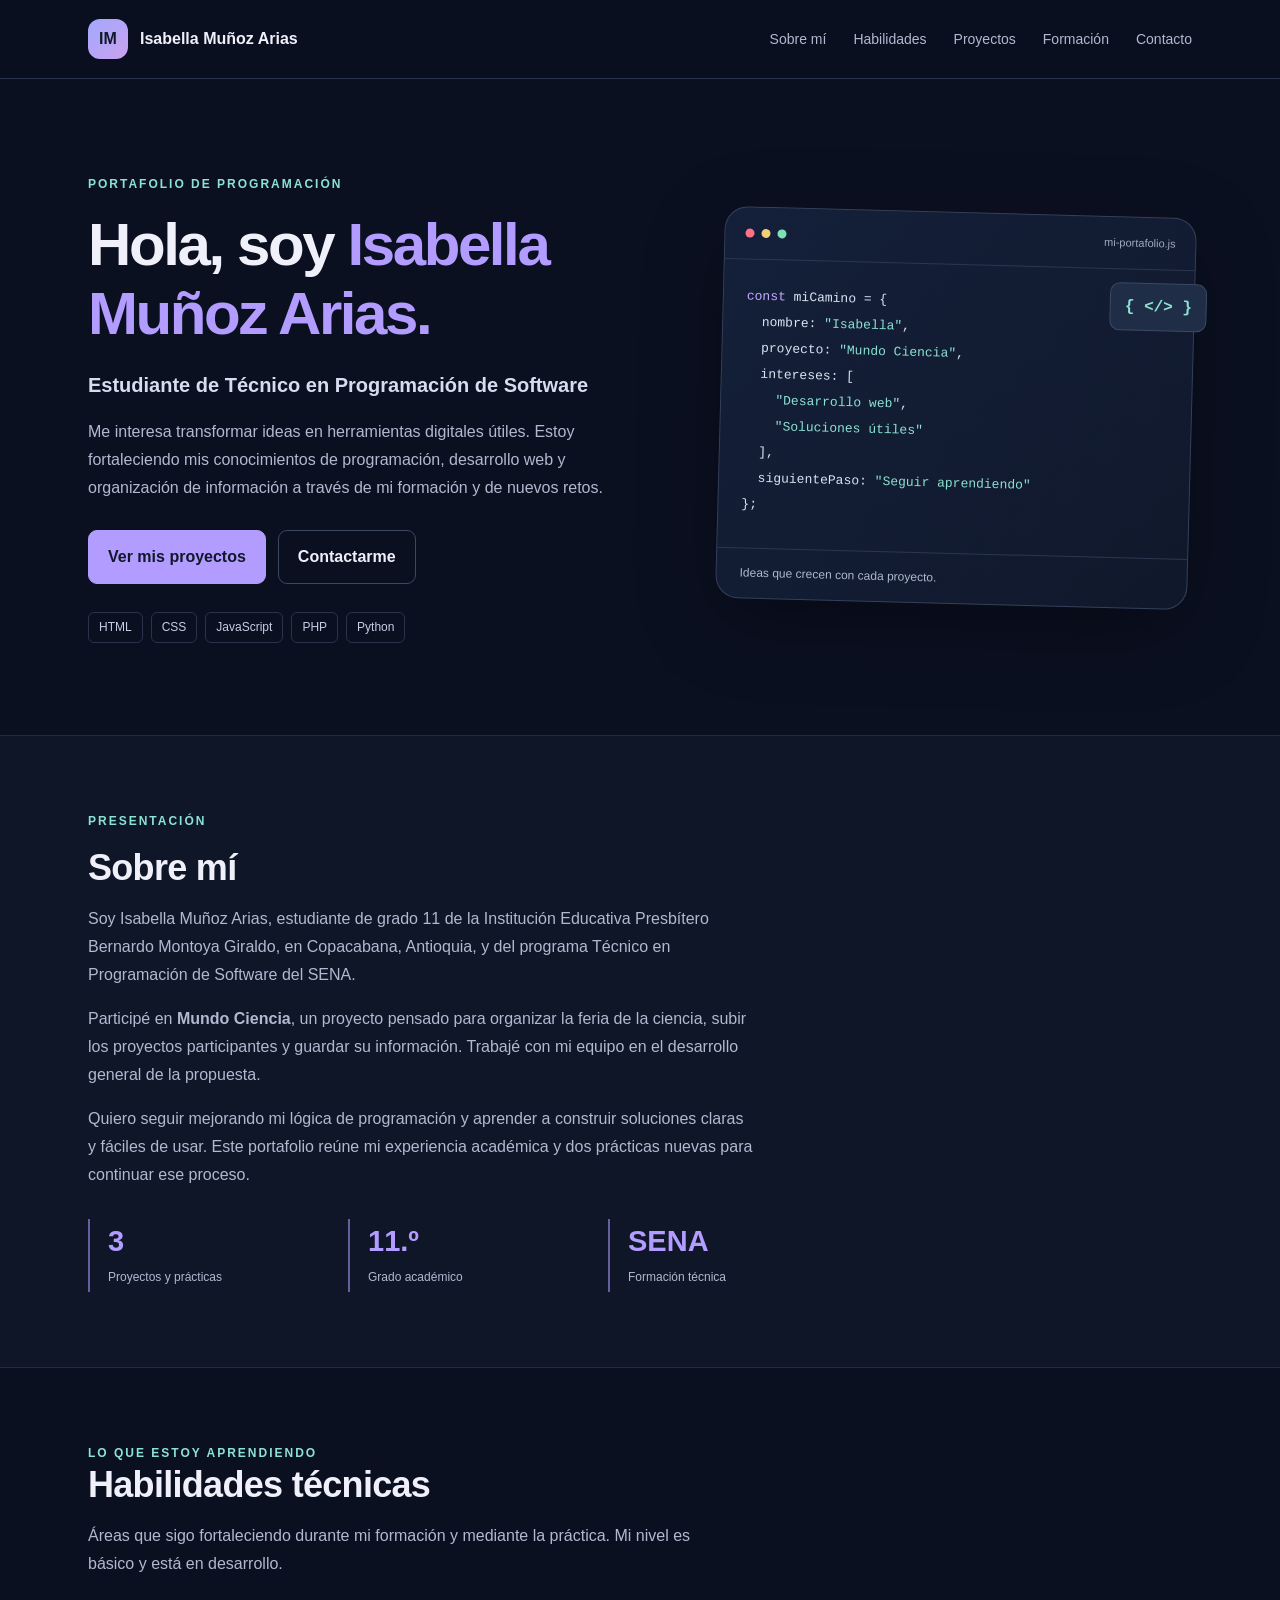
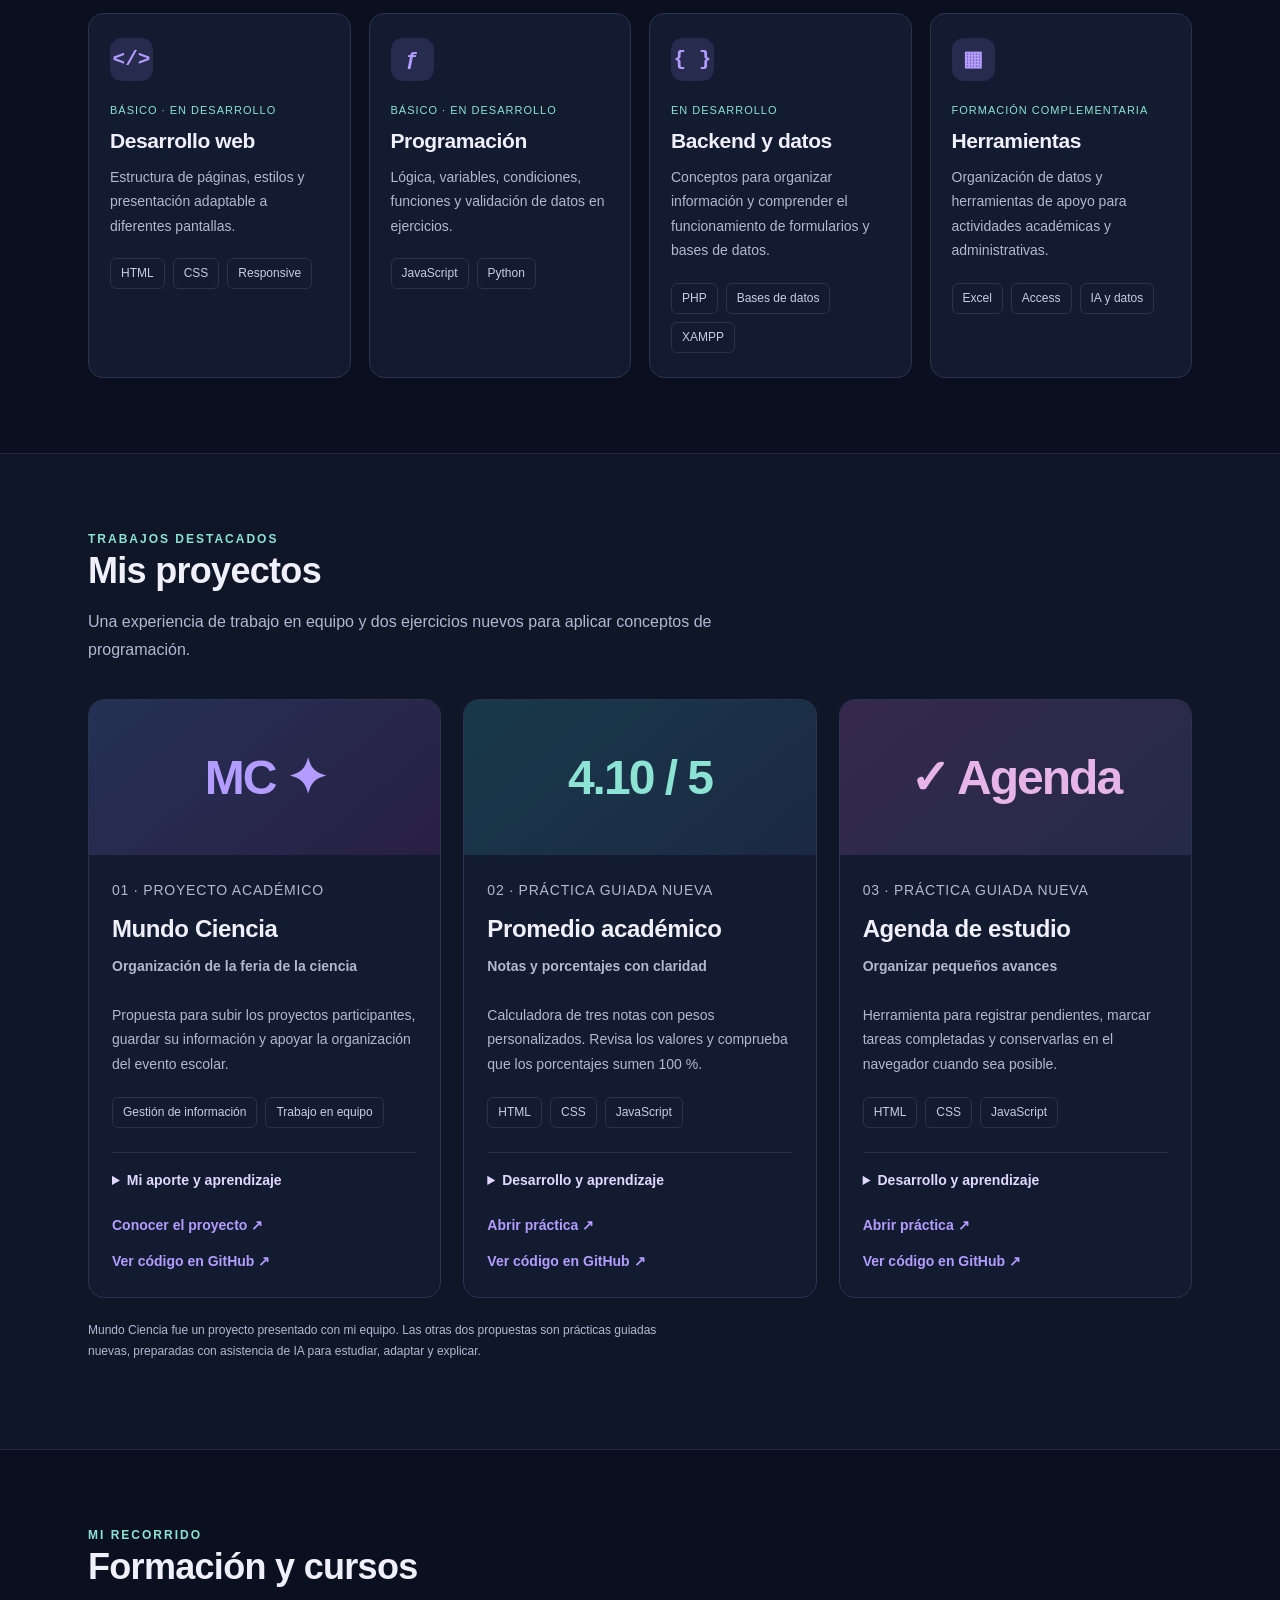
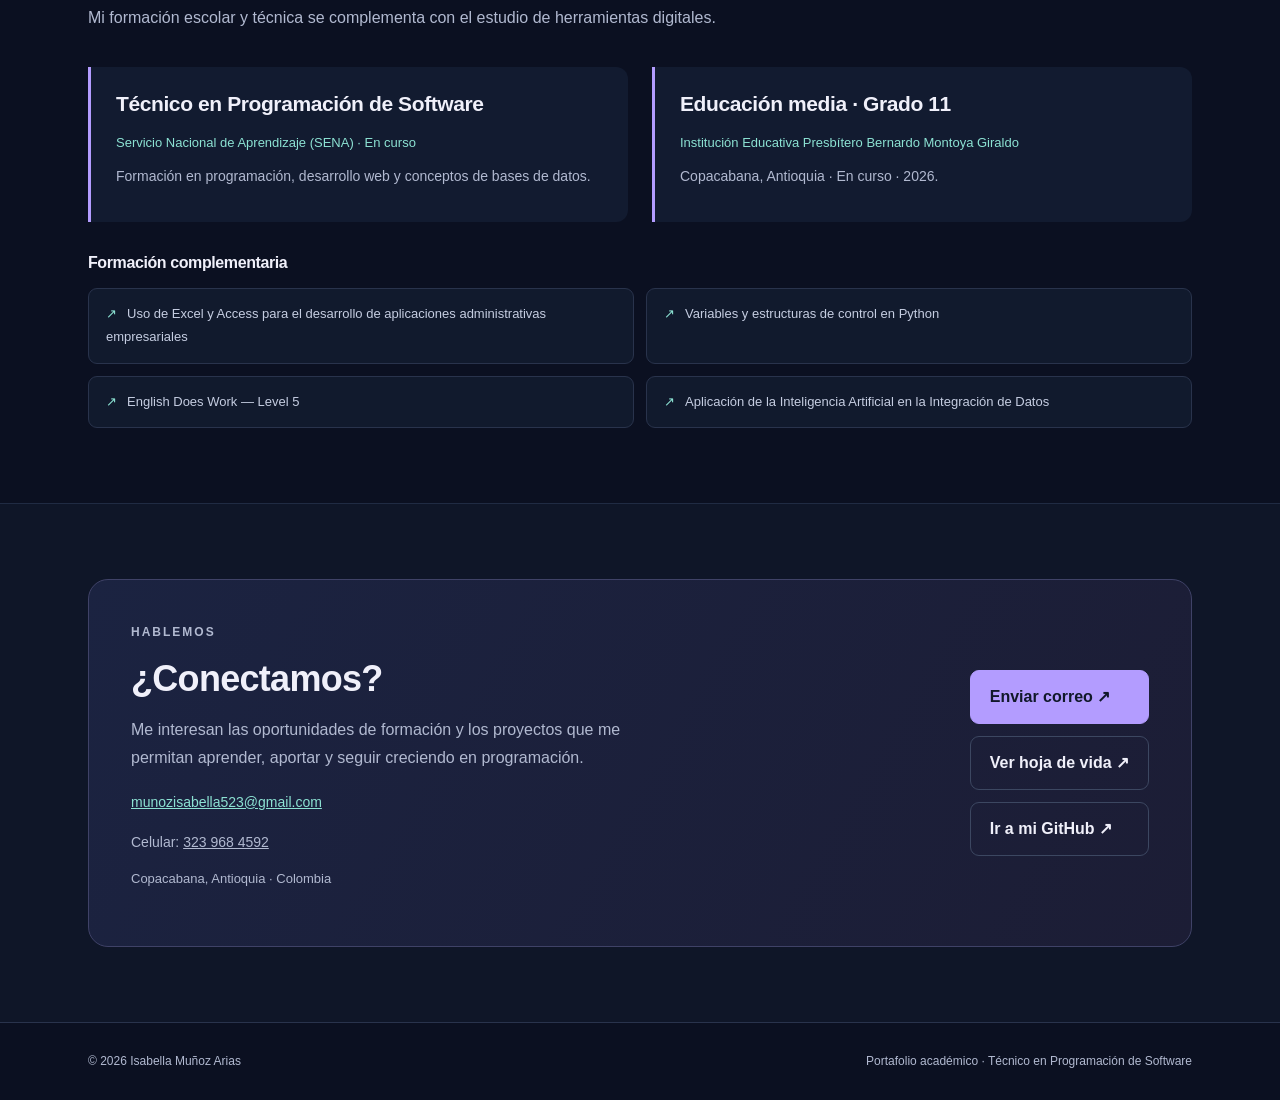
<file: index.html>
<!doctype html><html lang="es"><head><meta charset="utf-8"><meta name="viewport" content="width=device-width,initial-scale=1"><title>Isabella Muñoz Arias | Portafolio</title><meta name="description" content="Portafolio académico de Isabella Muñoz Arias. Programación, proyectos, formación y contacto."><meta name="theme-color" content="#0b1021"><link rel="icon" href="favicon.svg" type="image/svg+xml"><link rel="stylesheet" href="styles.css"></head><body><a class="skip" href="#contenido">Saltar al contenido</a><header><div class="container"><nav aria-label="Navegación principal"><a href="#inicio" class="brand"><span class="monogram" aria-hidden="true">IM</span><span>Isabella Muñoz Arias</span></a><div class="nav-links"><a href="#sobre-mi">Sobre mí</a><a href="#habilidades">Habilidades</a><a href="#proyectos">Proyectos</a><a href="#formacion">Formación</a><a href="#contacto">Contacto</a></div></nav></div></header><main id="contenido"><section class="container" id="inicio"><div class="hero"><div><p class="eyebrow">Portafolio de programación</p><h1>Hola, soy <span>Isabella<br>Muñoz Arias.</span></h1><h2>Estudiante de Técnico en Programación de Software</h2><p class="lead">Me interesa transformar ideas en herramientas digitales útiles. Estoy fortaleciendo mis conocimientos de programación, desarrollo web y organización de información a través de mi formación y de nuevos retos.</p><div class="actions"><a class="button" href="#proyectos">Ver mis proyectos</a><a class="button secondary" href="#contacto">Contactarme</a></div><div class="tags" aria-label="Tecnologías en aprendizaje"><span class="tag">HTML</span><span class="tag">CSS</span><span class="tag">JavaScript</span><span class="tag">PHP</span><span class="tag">Python</span></div></div><div class="code-card" role="img" aria-label="Ilustración de código con el nombre de Isabella y su proyecto Mundo Ciencia"><div class="code-top"><span class="dot"></span><span class="dot"></span><span class="dot"></span><span class="code-file">mi-portafolio.js</span></div><span class="code-badge" aria-hidden="true">{ &lt;/&gt; }</span><pre><span class="violet">const</span> miCamino = {
  nombre: <span class="mint">"Isabella"</span>,
  proyecto: <span class="mint">"Mundo Ciencia"</span>,
  intereses: [
    <span class="mint">"Desarrollo web"</span>,
    <span class="mint">"Soluciones útiles"</span>
  ],
  siguientePaso: <span class="mint">"Seguir aprendiendo"</span>
};</pre><div class="code-footer">Ideas que crecen con cada proyecto.</div></div></div></section><section class="section alt" id="sobre-mi"><div class="container"><p class="eyebrow">Presentación</p><h2>Sobre mí</h2><div class="about-grid"><div class="about-copy"><p>Soy Isabella Muñoz Arias, estudiante de grado 11 de la Institución Educativa Presbítero Bernardo Montoya Giraldo, en Copacabana, Antioquia, y del programa Técnico en Programación de Software del SENA.</p><p>Participé en <strong>Mundo Ciencia</strong>, un proyecto pensado para organizar la feria de la ciencia, subir los proyectos participantes y guardar su información. Trabajé con mi equipo en el desarrollo general de la propuesta.</p><p>Quiero seguir mejorando mi lógica de programación y aprender a construir soluciones claras y fáciles de usar. Este portafolio reúne mi experiencia académica y dos prácticas nuevas para continuar ese proceso.</p><div class="stats"><div class="stat"><strong>3</strong><small>Proyectos y prácticas</small></div><div class="stat"><strong>11.º</strong><small>Grado académico</small></div><div class="stat"><strong>SENA</strong><small>Formación técnica</small></div></div></div></div></div></section><section class="section" id="habilidades"><div class="container"><div class="section-head"><p class="eyebrow">Lo que estoy aprendiendo</p><h2>Habilidades técnicas</h2><p class="lead">Áreas que sigo fortaleciendo durante mi formación y mediante la práctica. Mi nivel es básico y está en desarrollo.</p></div><div class="skill-grid"><article class="skill-card"><div class="icon" aria-hidden="true">&lt;/&gt;</div><span class="level">Básico · En desarrollo</span><h3>Desarrollo web</h3><p>Estructura de páginas, estilos y presentación adaptable a diferentes pantallas.</p><div class="tags"><span class="tag">HTML</span><span class="tag">CSS</span><span class="tag">Responsive</span></div></article><article class="skill-card"><div class="icon" aria-hidden="true">ƒ</div><span class="level">Básico · En desarrollo</span><h3>Programación</h3><p>Lógica, variables, condiciones, funciones y validación de datos en ejercicios.</p><div class="tags"><span class="tag">JavaScript</span><span class="tag">Python</span></div></article><article class="skill-card"><div class="icon" aria-hidden="true">{ }</div><span class="level">En desarrollo</span><h3>Backend y datos</h3><p>Conceptos para organizar información y comprender el funcionamiento de formularios y bases de datos.</p><div class="tags"><span class="tag">PHP</span><span class="tag">Bases de datos</span><span class="tag">XAMPP</span></div></article><article class="skill-card"><div class="icon" aria-hidden="true">▦</div><span class="level">Formación complementaria</span><h3>Herramientas</h3><p>Organización de datos y herramientas de apoyo para actividades académicas y administrativas.</p><div class="tags"><span class="tag">Excel</span><span class="tag">Access</span><span class="tag">IA y datos</span></div></article></div></div></section><section class="section alt" id="proyectos"><div class="container"><div class="section-head"><p class="eyebrow">Trabajos destacados</p><h2>Mis proyectos</h2><p class="lead">Una experiencia de trabajo en equipo y dos ejercicios nuevos para aplicar conceptos de programación.</p></div><div class="project-grid"><article class="project-card"><div class="project-art" aria-hidden="true">MC ✦</div><div class="project-body"><p class="project-type">01 · Proyecto académico</p><h3>Mundo Ciencia</h3><p class="project-subtitle">Organización de la feria de la ciencia</p><p>Propuesta para subir los proyectos participantes, guardar su información y apoyar la organización del evento escolar.</p><div class="tags"><span class="tag">Gestión de información</span><span class="tag">Trabajo en equipo</span></div><details><summary>Mi aporte y aprendizaje</summary><p><strong>Mi aporte:</strong> participé con mi equipo en el desarrollo general de la propuesta presentada.</p><p><strong>Aprendizaje:</strong> reconocer cómo la organización de datos ayuda a gestionar una actividad escolar.</p><p><strong>Mejora propuesta:</strong> explorar filtros por categoría y seguimiento de proyectos.</p></details><a class="project-link" href="mundo-ciencia.html">Conocer el proyecto ↗</a><a class="project-link" style="margin-top:12px" href="https://github.com/munozisabella523-ctrl/portafolio-programacion-isabella/tree/main/mundo-ciencia/mundo" target="_blank" rel="noopener noreferrer">Ver código en GitHub ↗</a></div></article><article class="project-card"><div class="project-art" aria-hidden="true">4.10 / 5</div><div class="project-body"><p class="project-type">02 · Práctica guiada nueva</p><h3>Promedio académico</h3><p class="project-subtitle">Notas y porcentajes con claridad</p><p>Calculadora de tres notas con pesos personalizados. Revisa los valores y comprueba que los porcentajes sumen 100 %.</p><div class="tags"><span class="tag">HTML</span><span class="tag">CSS</span><span class="tag">JavaScript</span></div><details><summary>Desarrollo y aprendizaje</summary><p><strong>Desarrollo incluido:</strong> formulario, cálculo ponderado y mensajes de validación.</p><p><strong>Conceptos para practicar:</strong> funciones, operaciones numéricas y manejo de eventos.</p><p><strong>Mejora propuesta:</strong> añadir más notas y guardar varios resultados.</p></details><a class="project-link" href="notas.html">Abrir práctica ↗</a><a class="project-link" style="margin-top:12px" href="https://github.com/munozisabella523-ctrl/portafolio-programacion-isabella/blob/main/notas.html" target="_blank" rel="noopener noreferrer">Ver código en GitHub ↗</a></div></article><article class="project-card"><div class="project-art" aria-hidden="true">✓ Agenda</div><div class="project-body"><p class="project-type">03 · Práctica guiada nueva</p><h3>Agenda de estudio</h3><p class="project-subtitle">Organizar pequeños avances</p><p>Herramienta para registrar pendientes, marcar tareas completadas y conservarlas en el navegador cuando sea posible.</p><div class="tags"><span class="tag">HTML</span><span class="tag">CSS</span><span class="tag">JavaScript</span></div><details><summary>Desarrollo y aprendizaje</summary><p><strong>Desarrollo incluido:</strong> registro, cambio de estado y eliminación de tareas.</p><p><strong>Conceptos para practicar:</strong> DOM, arreglos, eventos y almacenamiento local.</p><p><strong>Mejora propuesta:</strong> incorporar categorías y fechas de entrega.</p></details><a class="project-link" href="agenda.html">Abrir práctica ↗</a><a class="project-link" style="margin-top:12px" href="https://github.com/munozisabella523-ctrl/portafolio-programacion-isabella/blob/main/agenda.html" target="_blank" rel="noopener noreferrer">Ver código en GitHub ↗</a></div></article></div><p class="project-note">Mundo Ciencia fue un proyecto presentado con mi equipo. Las otras dos propuestas son prácticas guiadas nuevas, preparadas con asistencia de IA para estudiar, adaptar y explicar.</p></div></section><section class="section" id="formacion"><div class="container"><div class="section-head"><p class="eyebrow">Mi recorrido</p><h2>Formación y cursos</h2><p class="lead">Mi formación escolar y técnica se complementa con el estudio de herramientas digitales.</p></div><div class="education"><article class="education-card"><h3>Técnico en Programación de Software</h3><strong>Servicio Nacional de Aprendizaje (SENA) · En curso</strong><p>Formación en programación, desarrollo web y conceptos de bases de datos.</p></article><article class="education-card"><h3>Educación media · Grado 11</h3><strong>Institución Educativa Presbítero Bernardo Montoya Giraldo</strong><p>Copacabana, Antioquia · En curso · 2026.</p></article></div><h3 class="courses-title">Formación complementaria</h3><ul class="course-list"><li>Uso de Excel y Access para el desarrollo de aplicaciones administrativas empresariales</li><li>Variables y estructuras de control en Python</li><li>English Does Work — Level 5</li><li>Aplicación de la Inteligencia Artificial en la Integración de Datos</li></ul></div></section><section class="section alt" id="contacto"><div class="container"><div class="contact-box"><div><p class="eyebrow">Hablemos</p><h2>¿Conectamos?</h2><p>Me interesan las oportunidades de formación y los proyectos que me permitan aprender, aportar y seguir creciendo en programación.</p><a class="email" href="mailto:munozisabella523@gmail.com">munozisabella523@gmail.com</a><p style="font-size:14px">Celular: <a href="tel:+573239684592">323 968 4592</a></p><p style="font-size:13px">Copacabana, Antioquia · Colombia</p></div><div class="actions"><a class="button" href="mailto:munozisabella523@gmail.com">Enviar correo ↗</a><a class="button secondary" href="hoja-de-vida.pdf" target="_blank" rel="noopener">Ver hoja de vida ↗</a><a class="button secondary" href="https://github.com/munozisabella523-ctrl" target="_blank" rel="noopener noreferrer">Ir a mi GitHub ↗</a></div></div></div></section></main><footer class="footer"><div class="container footer-inner"><span>© 2026 Isabella Muñoz Arias</span><span>Portafolio académico · Técnico en Programación de Software</span></div></footer></body></html>
</file>
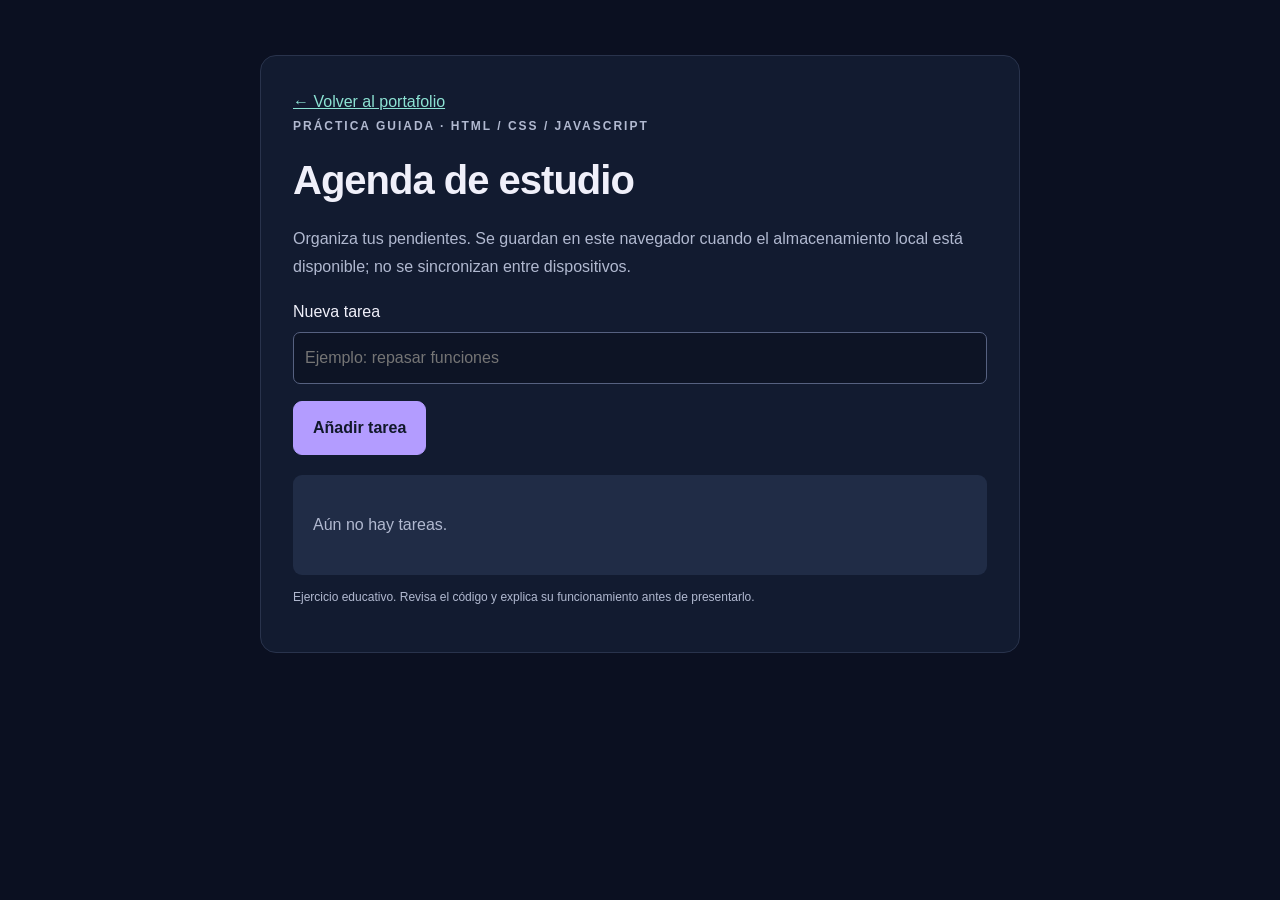
<file: agenda.html>
<!doctype html><html lang="es"><head><meta charset="utf-8"><meta name="viewport" content="width=device-width,initial-scale=1"><meta name="theme-color" content="#244b3d"><title>Agenda de estudio | Isabella Muñoz Arias</title><meta name="description" content="Portafolio académico de Isabella Muñoz Arias, estudiante de grado 11 en Copacabana, Antioquia."><link rel="stylesheet" href="styles.css"></head><body><main class="app"><a href="index.html#proyectos">← Volver al portafolio</a><p class="eyebrow">Práctica guiada · HTML / CSS / JavaScript</p><h1>Agenda de estudio</h1><p>Organiza tus pendientes. Se guardan en este navegador cuando el almacenamiento local está disponible; no se sincronizan entre dispositivos.</p><form id="form"><div class="field"><label for="tarea">Nueva tarea</label><input id="tarea" maxlength="140" required autocomplete="off" placeholder="Ejemplo: repasar funciones"></div><button>Añadir tarea</button></form><p id="aviso" class="meta" role="status"></p><div id="resultado" class="result" role="status" aria-live="polite">Aún no hay tareas.</div><p class="meta">Ejercicio educativo. Revisa el código y explica su funcionamiento antes de presentarlo.</p></main><script src="agenda.js" defer></script></body></html>
</file>
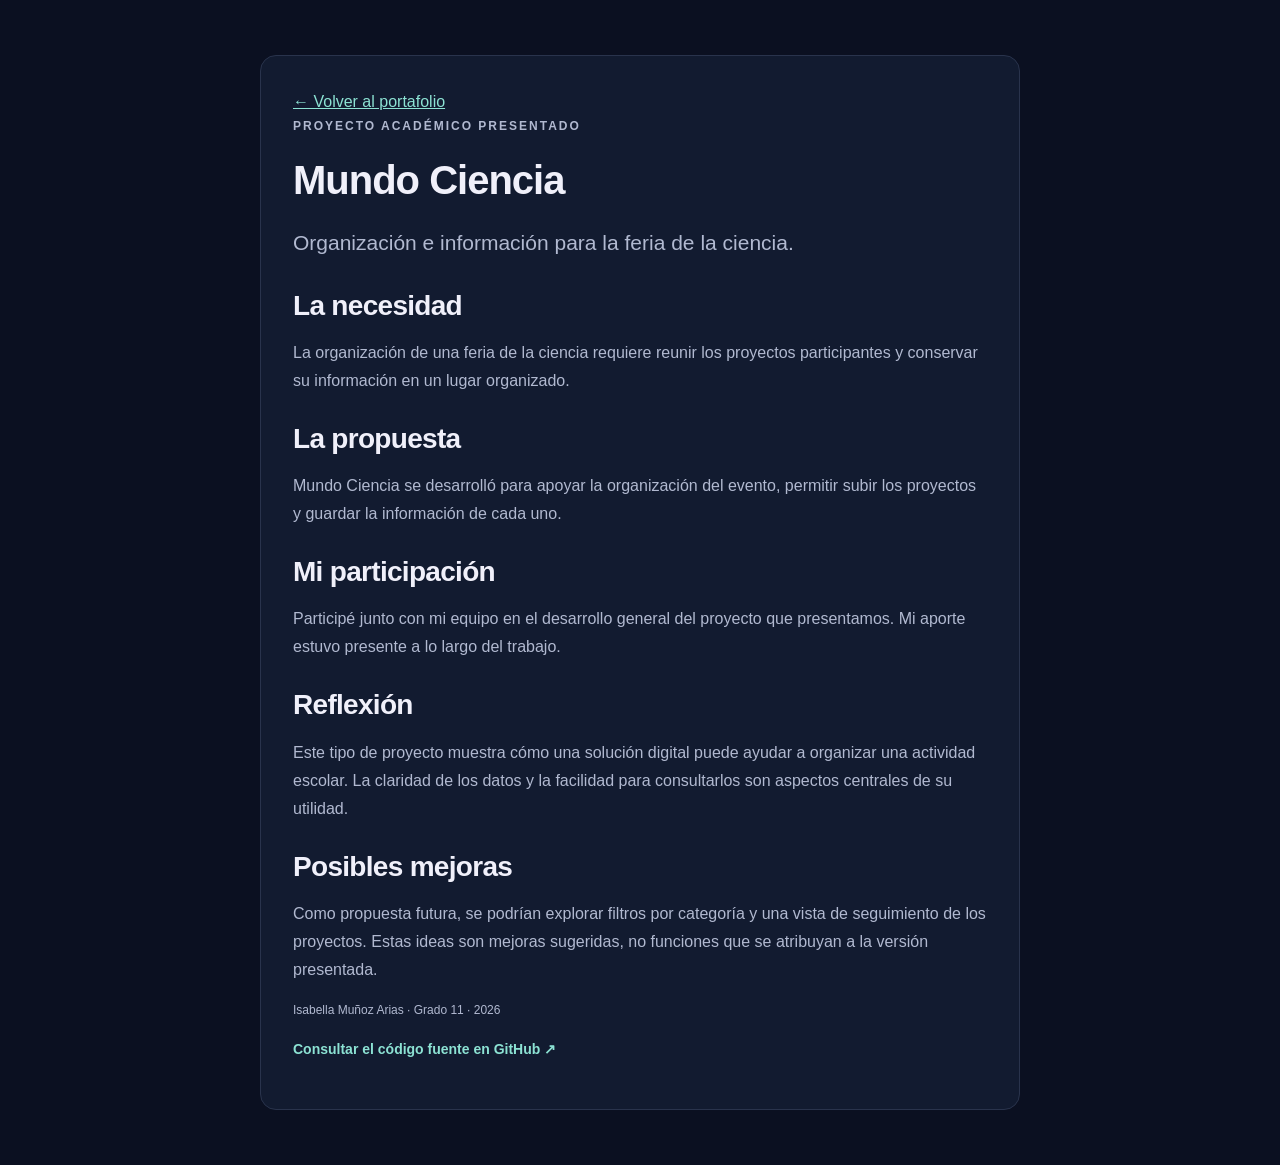
<file: mundo-ciencia.html>
<!doctype html><html lang="es"><head><meta charset="utf-8"><meta name="viewport" content="width=device-width,initial-scale=1"><meta name="theme-color" content="#244b3d"><title>Mundo Ciencia | Isabella Muñoz Arias</title><meta name="description" content="Portafolio académico de Isabella Muñoz Arias, estudiante de grado 11 en Copacabana, Antioquia."><link rel="stylesheet" href="styles.css"></head><body><main class="app"><a href="index.html#proyectos">← Volver al portafolio</a><p class="eyebrow">Proyecto académico presentado</p><h1>Mundo Ciencia</h1><p style="font-size:21px">Organización e información para la feria de la ciencia.</p><h2 style="font-size:28px">La necesidad</h2><p>La organización de una feria de la ciencia requiere reunir los proyectos participantes y conservar su información en un lugar organizado.</p><h2 style="font-size:28px">La propuesta</h2><p>Mundo Ciencia se desarrolló para apoyar la organización del evento, permitir subir los proyectos y guardar la información de cada uno.</p><h2 style="font-size:28px">Mi participación</h2><p>Participé junto con mi equipo en el desarrollo general del proyecto que presentamos. Mi aporte estuvo presente a lo largo del trabajo.</p><h2 style="font-size:28px">Reflexión</h2><p>Este tipo de proyecto muestra cómo una solución digital puede ayudar a organizar una actividad escolar. La claridad de los datos y la facilidad para consultarlos son aspectos centrales de su utilidad.</p><h2 style="font-size:28px">Posibles mejoras</h2><p>Como propuesta futura, se podrían explorar filtros por categoría y una vista de seguimiento de los proyectos. Estas ideas son mejoras sugeridas, no funciones que se atribuyan a la versión presentada.</p><p class="meta">Isabella Muñoz Arias · Grado 11 · 2026</p><p><a class="project-link" href="https://github.com/munozisabella523-ctrl/portafolio-programacion-isabella/tree/main/mundo-ciencia/mundo" target="_blank" rel="noopener noreferrer">Consultar el código fuente en GitHub ↗</a></p></main></body></html>
</file>
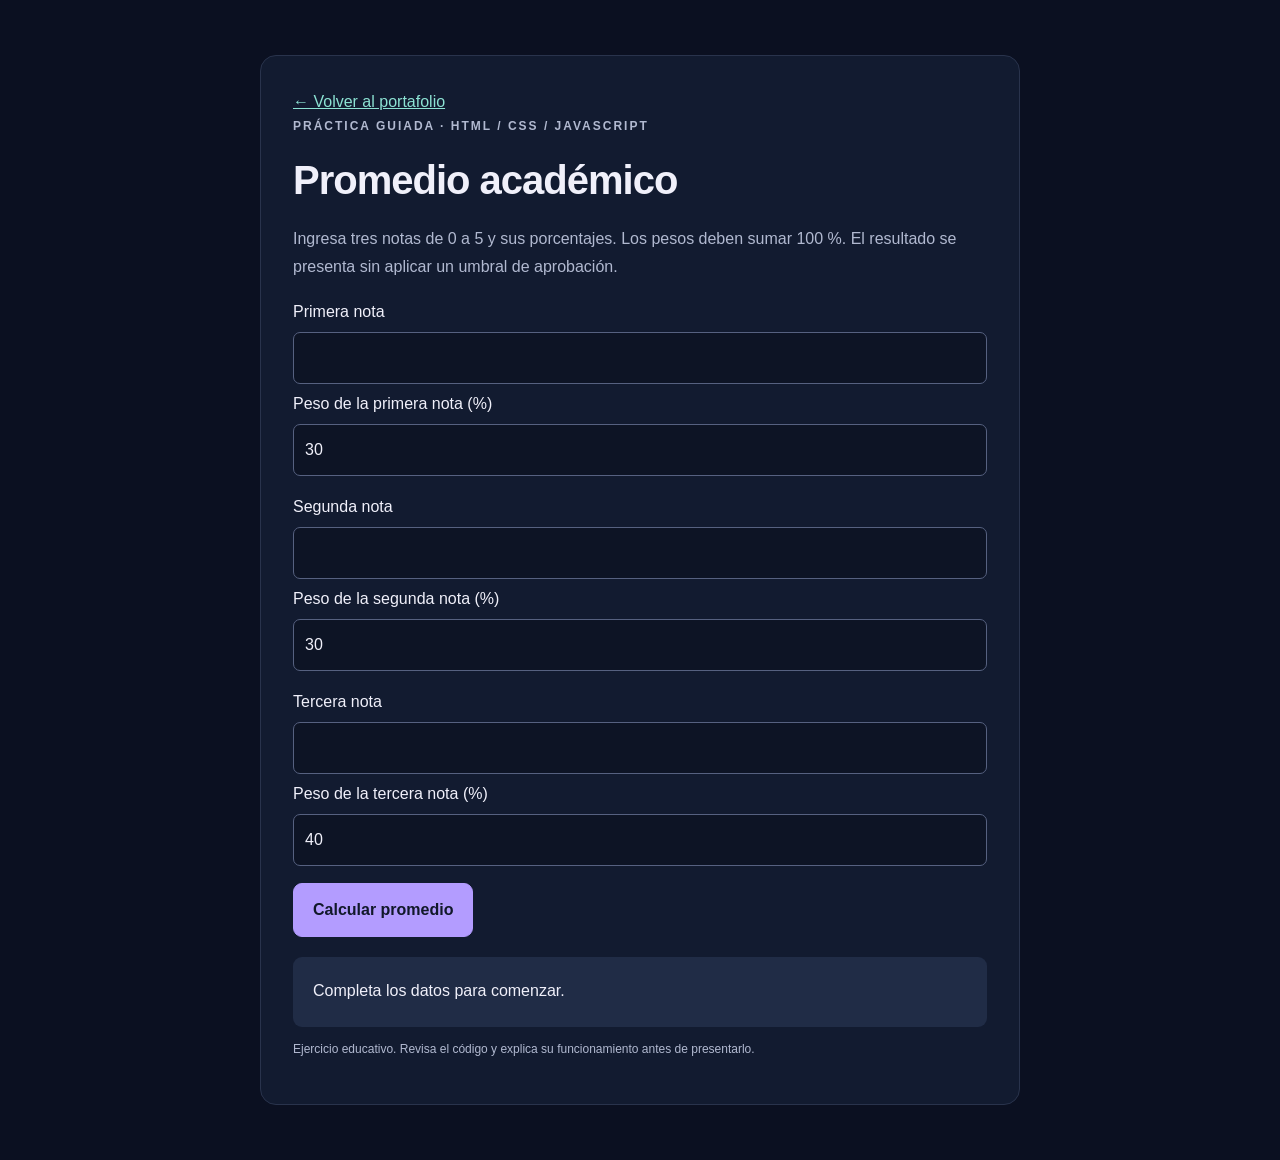
<file: notas.html>
<!doctype html><html lang="es"><head><meta charset="utf-8"><meta name="viewport" content="width=device-width,initial-scale=1"><meta name="theme-color" content="#244b3d"><title>Promedio académico | Isabella Muñoz Arias</title><meta name="description" content="Portafolio académico de Isabella Muñoz Arias, estudiante de grado 11 en Copacabana, Antioquia."><link rel="stylesheet" href="styles.css"></head><body><main class="app"><a href="index.html#proyectos">← Volver al portafolio</a><p class="eyebrow">Práctica guiada · HTML / CSS / JavaScript</p><h1>Promedio académico</h1><p>Ingresa tres notas de 0 a 5 y sus porcentajes. Los pesos deben sumar 100 %. El resultado se presenta sin aplicar un umbral de aprobación.</p><form id="form"><div class="field"><label for="n1">Primera nota</label><input id="n1" type="number" min="0" max="5" step="0.01" required><label for="p1">Peso de la primera nota (%)</label><input id="p1" type="number" min="0" max="100" step="0.01" value="30" required></div><div class="field"><label for="n2">Segunda nota</label><input id="n2" type="number" min="0" max="5" step="0.01" required><label for="p2">Peso de la segunda nota (%)</label><input id="p2" type="number" min="0" max="100" step="0.01" value="30" required></div><div class="field"><label for="n3">Tercera nota</label><input id="n3" type="number" min="0" max="5" step="0.01" required><label for="p3">Peso de la tercera nota (%)</label><input id="p3" type="number" min="0" max="100" step="0.01" value="40" required></div><button>Calcular promedio</button></form><div id="resultado" class="result" role="status" aria-live="polite">Completa los datos para comenzar.</div><p class="meta">Ejercicio educativo. Revisa el código y explica su funcionamiento antes de presentarlo.</p></main><script src="notas.js" defer></script></body></html>
</file>
<file: styles.css>
:root{--bg:#0b1021;--panel:#121b30;--panel2:#18223b;--line:#29334c;--text:#f0f0fa;--muted:#b1b9d0;--accent:#b39cff;--mint:#8ce2d3}*{box-sizing:border-box}html{scroll-behavior:smooth;scroll-padding-top:100px}body{margin:0;background:var(--bg);color:var(--text);font:16px/1.75 "Segoe UI",Arial,sans-serif}a{color:inherit}button,input,select{font:inherit}a:focus-visible,button:focus-visible,summary:focus-visible,input:focus-visible{outline:3px solid var(--mint);outline-offset:5px}.container{max-width:1160px;margin:auto;padding:0 28px}.skip{position:absolute;left:-9999px}.skip:focus{left:20px;top:10px;background:var(--panel2);z-index:99;padding:10px}header{position:sticky;top:0;z-index:10;background:#0b1021f5;border-bottom:1px solid var(--line);backdrop-filter:blur(15px)}nav{min-height:78px;display:flex;align-items:center;justify-content:space-between;gap:24px}.brand{display:flex;align-items:center;gap:12px;text-decoration:none;font-weight:700;font-size:16px}.monogram{display:grid;place-items:center;width:40px;height:40px;border-radius:12px;background:linear-gradient(135deg,#a1a8ff,#caa2ed);color:#11182a;font-weight:800}.nav-links{display:flex;gap:27px}.nav-links a{text-decoration:none;font-size:14px;color:var(--muted)}.nav-links a:hover{color:var(--mint)}.hero{padding:95px 0 92px;display:grid;grid-template-columns:1.2fr 1fr;gap:65px;align-items:center}.eyebrow{font-size:12px;letter-spacing:2px;font-weight:700;color:var(--mint);text-transform:uppercase;margin:0 0 15px}h1,h2,h3{line-height:1.15;letter-spacing:-.7px;margin-top:0}h1{font-size:clamp(40px,4.7vw,60px);letter-spacing:-2.4px;margin-bottom:22px}h1 span{color:var(--accent)}h2{font-size:36px;margin-bottom:17px}h3{font-size:21px;letter-spacing:-.4px;margin-bottom:12px}.hero h2{font-size:20px;line-height:1.5;letter-spacing:0;color:#d7dcef;margin-bottom:18px}.muted,.lead{color:var(--muted)}.lead{max-width:65ch}.actions{display:flex;gap:12px;flex-wrap:wrap;margin:28px 0}.button,button{display:inline-block;border:1px solid var(--accent);background:var(--accent);color:#11182a;font-weight:650;padding:12px 19px;border-radius:9px;text-decoration:none;cursor:pointer}.button:hover,button:hover{filter:brightness(1.08)}.button.secondary{background:transparent;color:var(--text);border-color:#3c4761}.tags{display:flex;gap:8px;flex-wrap:wrap;margin-top:20px}.tag{padding:4px 10px;font-size:12px;color:#c6cee5;border:1px solid var(--line);border-radius:6px}.code-card{background:linear-gradient(135deg,#14203a,#10182b);border:1px solid #34415b;border-radius:23px;box-shadow:0 22px 80px #0005;transform:rotate(1.5deg);position:relative}.code-top{padding:16px 20px;border-bottom:1px solid #2b3650;display:flex;gap:7px;align-items:center}.dot{width:9px;height:9px;background:#ff7186;border-radius:50%}.dot:nth-child(2){background:#f3cf79}.dot:nth-child(3){background:#7ee0b5}.code-file{font-size:11px;color:#a0abc4;margin-left:auto}pre{padding:24px 23px 30px;margin:0;font:13px/2 "Consolas",monospace;white-space:pre-wrap;overflow-wrap:anywhere;color:#dce2f2}.violet{color:#c8abff}.mint{color:#8ce2d3}.code-footer{border-top:1px solid #2b3650;padding:14px 23px;font-size:12px;color:#abb8cf}.code-badge{position:absolute;right:-13px;top:65px;padding:9px 14px;background:#202d47;border:1px solid #3b4963;border-radius:10px;color:var(--mint);font-weight:700;font-family:Consolas,monospace}.section{padding:75px 0;border-top:1px solid #202b43}.section.alt{background:#0f1628}.section-head{margin-bottom:35px}.section-head p{margin:0;max-width:72ch}.about-grid{display:block}.about-copy p{color:var(--muted);max-width:75ch}.profile-photo{margin:0}.profile-photo img{width:100%;height:255px;object-fit:cover;object-position:50% 25%;border-radius:18px;border:1px solid #42506d}.profile-photo figcaption{color:var(--muted);font-size:12px;margin-top:8px;text-align:center}.stats{display:grid;grid-template-columns:repeat(3,1fr);gap:20px;margin-top:30px;max-width:760px}.stat{border-left:2px solid #665f9e;padding:2px 0 2px 18px}.stat strong{display:block;font-size:29px;line-height:1.4;color:var(--accent)}.stat small{font-size:12px;color:var(--muted)}.skill-grid{display:grid;grid-template-columns:repeat(4,1fr);gap:18px}.skill-card{padding:24px 21px;border:1px solid var(--line);border-radius:15px;background:var(--panel)}.icon{width:43px;height:43px;border-radius:12px;display:grid;place-items:center;background:#272b4e;color:var(--accent);font:700 21px Consolas,monospace;margin-bottom:20px}.skill-card p{font-size:14px;color:var(--muted);margin:0}.level{display:block;color:var(--mint);font-size:11px;letter-spacing:1px;text-transform:uppercase;margin-bottom:8px}.project-grid{display:grid;grid-template-columns:repeat(3,1fr);gap:22px}.project-card{border:1px solid var(--line);border-radius:16px;overflow:hidden;background:var(--panel);display:flex;flex-direction:column}.project-art{min-height:155px;background:linear-gradient(140deg,#243155,#292044);display:flex;align-items:center;justify-content:center;color:var(--accent);font-size:48px;letter-spacing:-2px;font-weight:750}.project-card:nth-child(2) .project-art{background:linear-gradient(140deg,#18394a,#1c2944);color:var(--mint)}.project-card:nth-child(3) .project-art{background:linear-gradient(140deg,#35294d,#242a47);color:#e6b4e7}.project-body{padding:23px;display:flex;flex:1;flex-direction:column}.project-type{font-size:11px;color:var(--mint);letter-spacing:.8px;text-transform:uppercase;margin:0 0 12px}.project-body h3{font-size:24px}.project-subtitle{color:#e2d9f7;font-weight:600;font-size:13px;margin:0 0 10px}.project-body p{font-size:14px;color:var(--muted)}.project-body .tags{margin-top:7px}.project-body details{margin:24px 0 20px;font-size:14px;border-top:1px solid var(--line);padding-top:15px}.project-body summary{color:#e1d8ff;cursor:pointer;font-weight:600}.project-body details p{font-size:13px}.project-link{margin-top:auto;display:block;color:var(--accent);font-size:14px;font-weight:650;text-decoration:none}.project-link:hover{text-decoration:underline}.project-note{font-size:12px;color:var(--muted);margin-top:22px;max-width:90ch}.education{display:grid;grid-template-columns:1fr 1fr;gap:24px}.education-card{border-left:3px solid var(--accent);background:var(--panel);padding:25px;border-radius:0 12px 12px 0}.education-card p{color:var(--muted);font-size:14px;margin:8px 0}.education-card strong{color:var(--mint);font-size:13px;font-weight:500}.courses-title{font-size:16px;margin:32px 0 16px}.course-list{display:grid;grid-template-columns:1fr 1fr;gap:12px;list-style:none;padding:0;margin:0}.course-list li{font-size:13px;border:1px solid var(--line);border-radius:9px;padding:14px 17px;color:#c5cde1;background:#111a2d}.course-list li:before{content:'↗';color:var(--mint);margin-right:10px}.contact-box{display:flex;align-items:center;justify-content:space-between;gap:45px;padding:42px;border:1px solid #3f4267;border-radius:20px;background:linear-gradient(120deg,#1b2341,#1c1d35)}.contact-box h2{margin-bottom:15px}.contact-box p{max-width:60ch;color:var(--muted)}.contact-box .actions{flex-shrink:0;margin:0;flex-direction:column}.email{overflow-wrap:anywhere;color:var(--mint);font-size:14px}.footer{border-top:1px solid var(--line);padding:28px 0;color:var(--muted);font-size:12px}.footer-inner{display:flex;justify-content:space-between;gap:20px}.app{max-width:760px;margin:55px auto;padding:32px;background:var(--panel);border:1px solid var(--line);border-radius:16px}.app h1{font-size:40px;letter-spacing:-1px;margin-top:20px}.app h2{font-size:26px;margin-top:28px}.app a{color:var(--mint)}.app p{color:var(--muted)}.field{display:grid;gap:6px;margin:17px 0}input,select{width:100%;padding:11px;border:1px solid #566180;border-radius:7px;background:#0d1425;color:var(--text)}.result{padding:20px;background:#202c46;margin-top:20px;min-height:70px;border-radius:9px}.task{display:flex;gap:10px;align-items:center;padding:10px 0;border-bottom:1px solid var(--line)}.task input{width:auto}.task span{flex:1;overflow-wrap:anywhere}.task.done span{text-decoration:line-through;color:#aab8c7}.task button{padding:3px 10px;background:transparent;color:var(--accent)}.meta{font-size:12px;color:var(--muted)}@media(max-width:1000px){.skill-grid{grid-template-columns:repeat(2,1fr)}.hero{gap:35px}.nav-links{gap:16px}.brand span:last-child{max-width:145px;line-height:1.3}.project-grid{gap:14px}.project-body{padding:19px}}@media(max-width:760px){html{scroll-padding-top:140px}.container{padding:0 22px}nav{flex-wrap:wrap;gap:15px;padding:17px 0}.brand span:last-child{max-width:none}.nav-links{width:100%;justify-content:space-between;gap:8px}.nav-links a{font-size:12px}.hero{grid-template-columns:1fr;padding:45px 0 60px;gap:45px}h1{font-size:43px;letter-spacing:-1.8px}.hero h2{font-size:18px}.code-card{max-width:500px;transform:none;margin-right:10px}.code-badge{right:-10px}.section{padding:50px 0}h2{font-size:31px}.about-grid{grid-template-columns:1fr;gap:25px}.profile-photo{max-width:210px}.stats{gap:10px}.stat{padding-left:12px}.stat strong{font-size:25px}.stat small{font-size:11px}.project-grid,.education,.course-list{grid-template-columns:1fr}.project-art{min-height:140px}.contact-box{display:block;padding:25px}.contact-box .actions{flex-direction:row;margin-top:24px}.footer-inner{display:block}.app{margin:25px 15px;padding:22px}.app h1{font-size:36px}}@media(max-width:420px){.skill-grid{grid-template-columns:1fr}.brand{font-size:14px}.skill-card{padding:23px}.hero{padding-top:35px}.code-file{font-size:10px}pre{font-size:11px;padding:22px 17px}.button{padding:11px 16px}}@media(prefers-reduced-motion:reduce){html{scroll-behavior:auto}}
</file>
